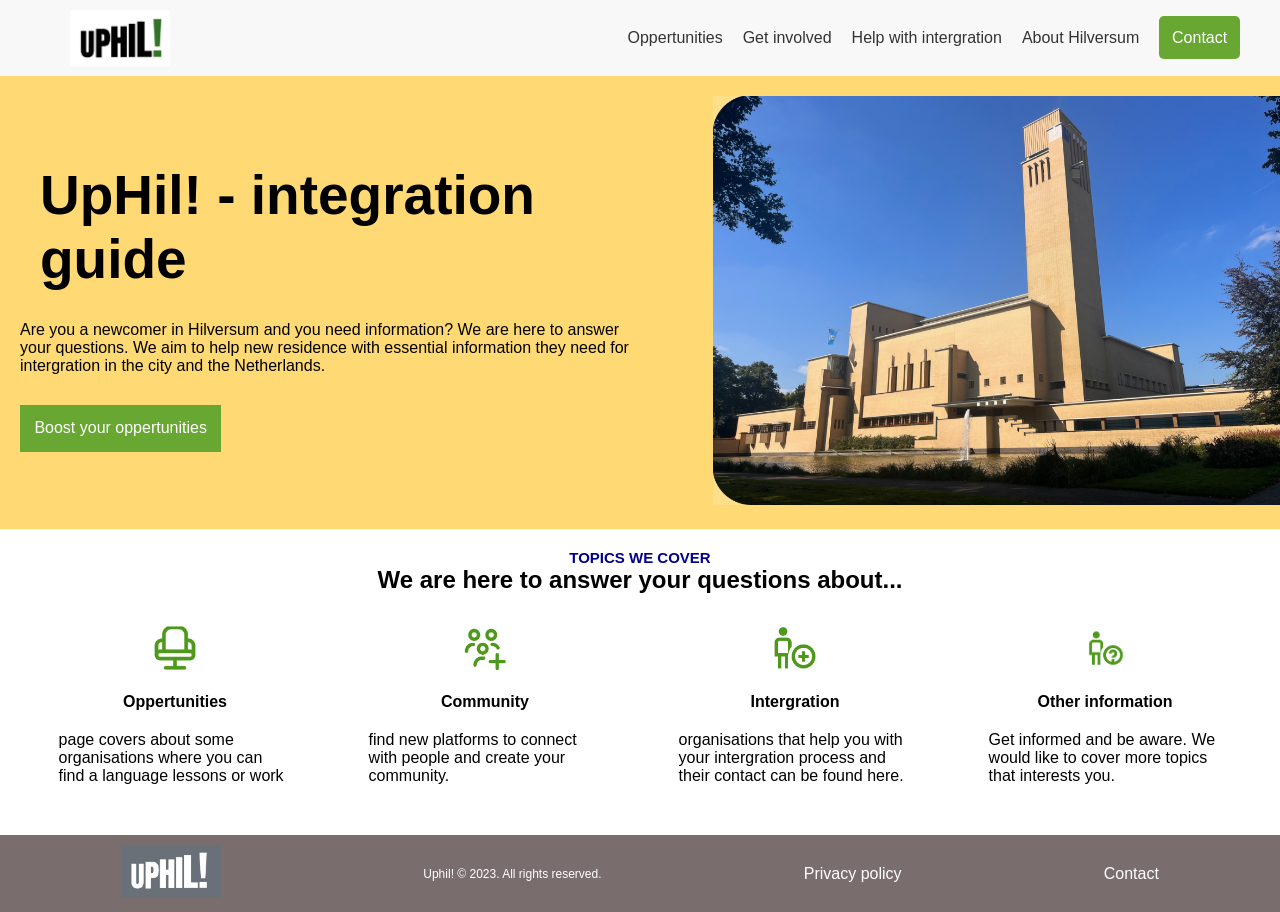
<file: Assignment 4.8E/index.html>
<!DOCTYPE html>
<html lang="en">
    <head>
        <meta charset="utf-8" />        
		<meta name = "keywords" content="homework, two, student, table, ul" />
		<meta name = "description" content="Homework for week 4 assignment 4_8E
											Uphil in as webmarkup
											" />
		<meta name = "author" content="Achim" />
		<link rel="stylesheet" 
			  type="text/css" 
			  href="css/styles.css" 
			  />
		
		<title>Uphil - Homework lecture 4 8E - Figma</title>		
    </head>
	<body>
        <!-- Company logo and menu-->
		<header>
            <!-- logo -->
			<img id="logo"
				src="img/uphil_logo.png"
				title = "Uphil logo"
				alt = "company uphil logo black with green with a transparant background"				
				/>
			<!-- menu -->
			<nav class="nav-items">
				<ul>
					<li>
						<a href="oppertunities.html">
							Oppertunities
						</a>
					</li>
					<li>
						<a href="get_involved.html">
							Get involved
						</a>
					</li>
					<li>
						<a href="help_with_intergration.html">
							Help with intergration
						</a>
					</li>
                    <li>
						<a href="about_hilversum.html">
							About Hilversum
						</a>
					</li>
                    <li>
						<a href="contact.html" class="green-button">
							Contact
						</a>
					</li>
				</ul>
			</nav>			
		</header>
        <!-- company info , needs and topics-->
		<main>
            <!-- what we do-->
			<section class="intro-section">
                <article>
                    <header>
                        UpHil&#33; 	&#45; integration guide
                    </header>
                    <p>			
                        Are you a newcomer in Hilversum and you need information&#63;
                        We are here to answer your questions. We aim to help new residence with essential 
                        information they need for intergration in the city and the Netherlands.		
                    </p>
                    <footer class="green-button">
                        Boost your oppertunities
                    </footer>
                </article>
                <aside>
                    <img
                        src="img/uphil_building.png"
                        title = "Uphil uphil building"
                        alt = "foto of the yellow uphil building before the water and nice blue sky"				
                        />
                </aside>
			</section>
            <!-- Topics we cover -->	
			<section class="topics-section">
                <h1>
                    TOPICS WE COVER
                </h1>
                <h2>
                    We are here to answer your questions about...
                </h2>
                <ul>
                    <li>
                        <img class="topics-icons"
                            src="img/icons/oppertunities.png"
                            title = "Uphil oppertunities"
                            alt = "uphil icon with a chair in green"				
                            />
                        <header class="topics">
                            Oppertunities
                        </header>
                        <p class="topics-paragraph">
                            page covers about some organisations where you can find a language lessons or work
                        </p>
                    </li>
                    <li>              
                        <img class="topics-icons"
                            src="img/icons/community.png"
                            title = "Uphil community"
                            alt = "uphil icon with people where you like to be with"				
                            />
                        <header class="topics">
                            Community
                        </header>
                        <p class="topics-paragraph">
                            find new platforms to connect with people and create your community.
                        </p>
                    </li>
                    <li>              
                        <img class="topics-icons"
                            src="img/icons/integration.png"
                            title = "Uphil intergration"
                            alt = "uphil icon with people who like to be intergrated"				
                            />
                        <header class="topics">
                            Intergration
                        </header>
                        <p class="topics-paragraph">
                            organisations that help you with your intergration process and their contact can be found here.
                        </p>
                    </li>
                    <li>              
                        <img class="topics-icons"
                            src="img/icons/other_information.png"
                            title = "Uphil other information"
                            alt = "uphil icon with people that gave questions"				
                            />
                        <header class="topics">
                            Other information
                        </header>
                        <p class="topics-paragraph">
                            Get informed and be aware.
                            We would like to cover more topics that interests you.
                        </p>
                    </li>
                </ul>
            </section>			
        </main>	
		<!-- website footer -->		
		<footer class="site-footer">
			<ul>
                <li>
                    <!-- logo -->
                    <img
                        src="img/uphil_logo_gr.png"
                        title = "Uphil logo"
                        alt = "company uphil logo black with green with a transparant background"				
                        />
                </li>
                <li id="copyright">
                    Uphil&#33; &copy; 2023. All rights reserved.
                </li>
                <li>
                    <a href="contact.html">Privacy policy</a> 
                </li>
                <li>
                    <a href="contact.html">Contact</a>                    
                </li>
            </ul>
		</footer>		
	</body>
</html>
</file>
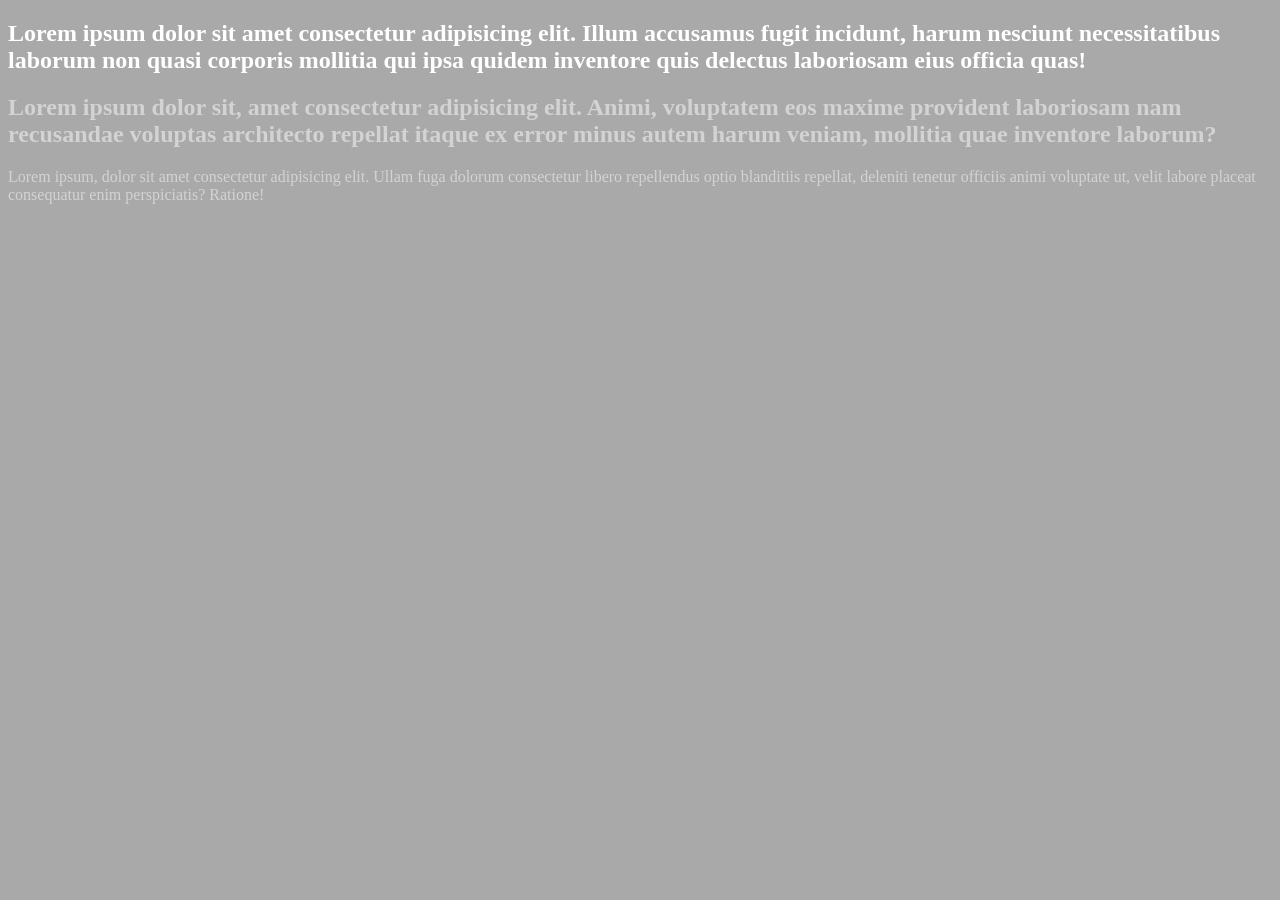
<file: css_basics/index.html>
<!DOCTYPE html>
<!DOCTYPE html>
<html lang="en">
<head>
    <meta charset="UTF-8">
    <meta name="viewport" content="width=device-width, initial-scale=1.0">
    <title>Document</title>
    <link rel="stylesheet" href="css/styles.css">
</head>
<body>
    <article><h1>Lorem ipsum dolor sit amet consectetur adipisicing elit. Illum accusamus fugit incidunt, harum nesciunt necessitatibus laborum non quasi corporis mollitia qui ipsa quidem inventore quis delectus laboriosam eius officia quas!</h1></article>
    <h2>Lorem ipsum dolor sit, amet consectetur adipisicing elit. Animi, voluptatem eos maxime provident laboriosam nam recusandae voluptas architecto repellat itaque ex error minus autem harum veniam, mollitia quae inventore laborum?</h2>
    <p>Lorem ipsum, dolor sit amet consectetur adipisicing elit. Ullam fuga dolorum consectetur libero repellendus optio blanditiis repellat, deleniti tenetur officiis animi voluptate ut, velit labore placeat consequatur enim perspiciatis? Ratione!</p>
</body>
</html>
</file>
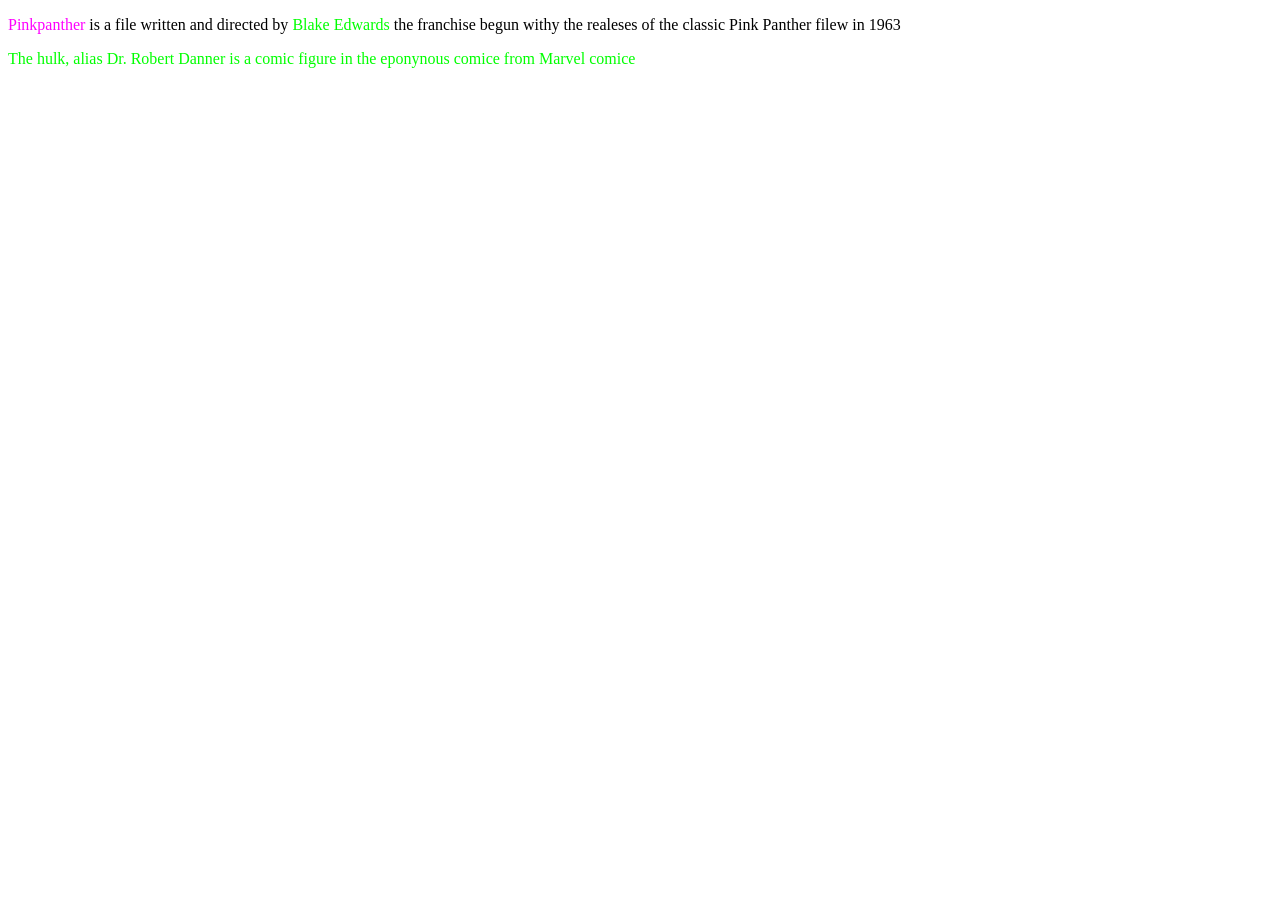
<file: Test/index.html>
<!DOCTYPE html>
<html lang="en">
<head>
    <meta charset="UTF-8">
    <meta name="viewport" content="width=device-width, initial-scale=1.0">
    <title>Document</title>
    <link rel="stylesheet" href="css/styles.css">
</head>
<body>
    <p>
        <span class="pinkpanther">Pinkpanther</span> is a file written and directed by
        <span class="hulk">Blake Edwards</span>
        the franchise begun withy the realeses of the classic Pink Panther filew in 1963
    </p>
    <p class="hulk">
        The hulk, alias Dr. Robert Danner is a comic figure in the eponynous comice from Marvel comice
    </p>
</body>
</html>
</file>
<file: Assignment 4.8E/css/styles.css>
* 
{
    box-sizing: border-box;
    margin: 0;
    padding: 0;
    font-family: Arial, sans-serif;
}

body 
{
    display: flex;
    flex-direction: column;
    min-height: 100vh;
}

#logo
{
    width: 100px;
    margin-left: 50px
}

header 
{
    display: flex;
    justify-content: space-between;
    align-items: center;
    background-color: #f8f8f8;
    padding: 10px 20px;
}

#uphill-logo 
{
    width: 100px;
    height: 100px;
}

.nav-items ul
{
    display: flex;
    list-style: none;
}

.nav-items ul li
{
    margin-right: 20px;
}

.nav-items ul li a
{
    text-decoration: none;
    color: #333;
}

.nav-items ul li a.green-button
{
    background-color: #68a832;
    color: white;
    padding: 0.8rem;
    border-radius: 5px;
    height: 500px;
}

.main
{
    flex: 1;
}

.intro-section 
{
    display: flex;
    justify-content: space-between;
    align-items: center;
    padding: 20px;
    padding-right: 0;
    background-color: #ffda74;
}

.intro-section article
{
    max-width: 50%;
}

.intro-section header
{
    background-color: #ffda74;
    font-size: 55px;
    font-weight: bold;
    margin-bottom: 20px;
}

.intro-section aside
{
    max-width: 45%;
}

.intro-section img
{
    max-width: 100%;;
    height: auto;
}

.intro-section p 
{
    margin-bottom: 30px;
}

.intro-section .green-button
{
    background-color: #68a832;
    color: white;
    text-align: center;
    width: max-content;
    padding: 0.9rem;
}

.topics-section
{
    padding: 20px;
    text-align: center;
}

.topics-section ul
{
    display: flex;
    justify-content: space-around;
    flex-wrap: wrap;
    list-style: none;
    padding: 0;
}

.topics-section ul li
{
    display: flex;
    flex-direction: column;
    align-items: center;
    width: 22%;
    margin: 10px;
    padding: 20px;
    background-color: white;
    border-radius: 10px;
}
.topics-section h1
{
    color: darkblue;
    font-size: 15px;
}
.topics-section ul li img 
{
    width: 50px;
    margin-bottom: 10px;
}

.topics-section ul li p
{
    margin-top: 10px;
    text-align: start;
}

header.topics
{
    font-weight: bold;
    margin: 0;
    text-align: start;
    background-color: white;
}

.site-footer
{
    background-color: #7a6d6d;
    color: white;
    padding: 10px 20px;
}

.site-footer ul
{
    display: flex;
    justify-content: space-around;
    list-style: none;
    align-items: center;
}

.site-footer ul li img 
{
    width: 100px;
}

#copyright 
{
    font-size: 12px;
}

.site-footer ul li a
{
    text-decoration: none;
    color: white;
}

@media (max-width: 768px)
{
    .intro-section 
    {
        flex-direction: column;
        align-items: flex-start;
    }

    .intro-section article, .intro-section aside
    {
        max-width: 100%;
    }

    .topics-section ul 
    {
        flex-direction: column;
        align-items: center;
    }

    .topics-section ul li 
    {
        width: 90%;
    }
}
</file>
<file: css_basics/css/styles.css>
body {
    background-color: darkgray;
    color: lightgray;
}

h1 {
    color: white;
}
</file>
<file: Test/css/styles.css>
p .pinkpanther {
    color: #f0f;
}
.hulk {
color: #0f0;
}
</file>
